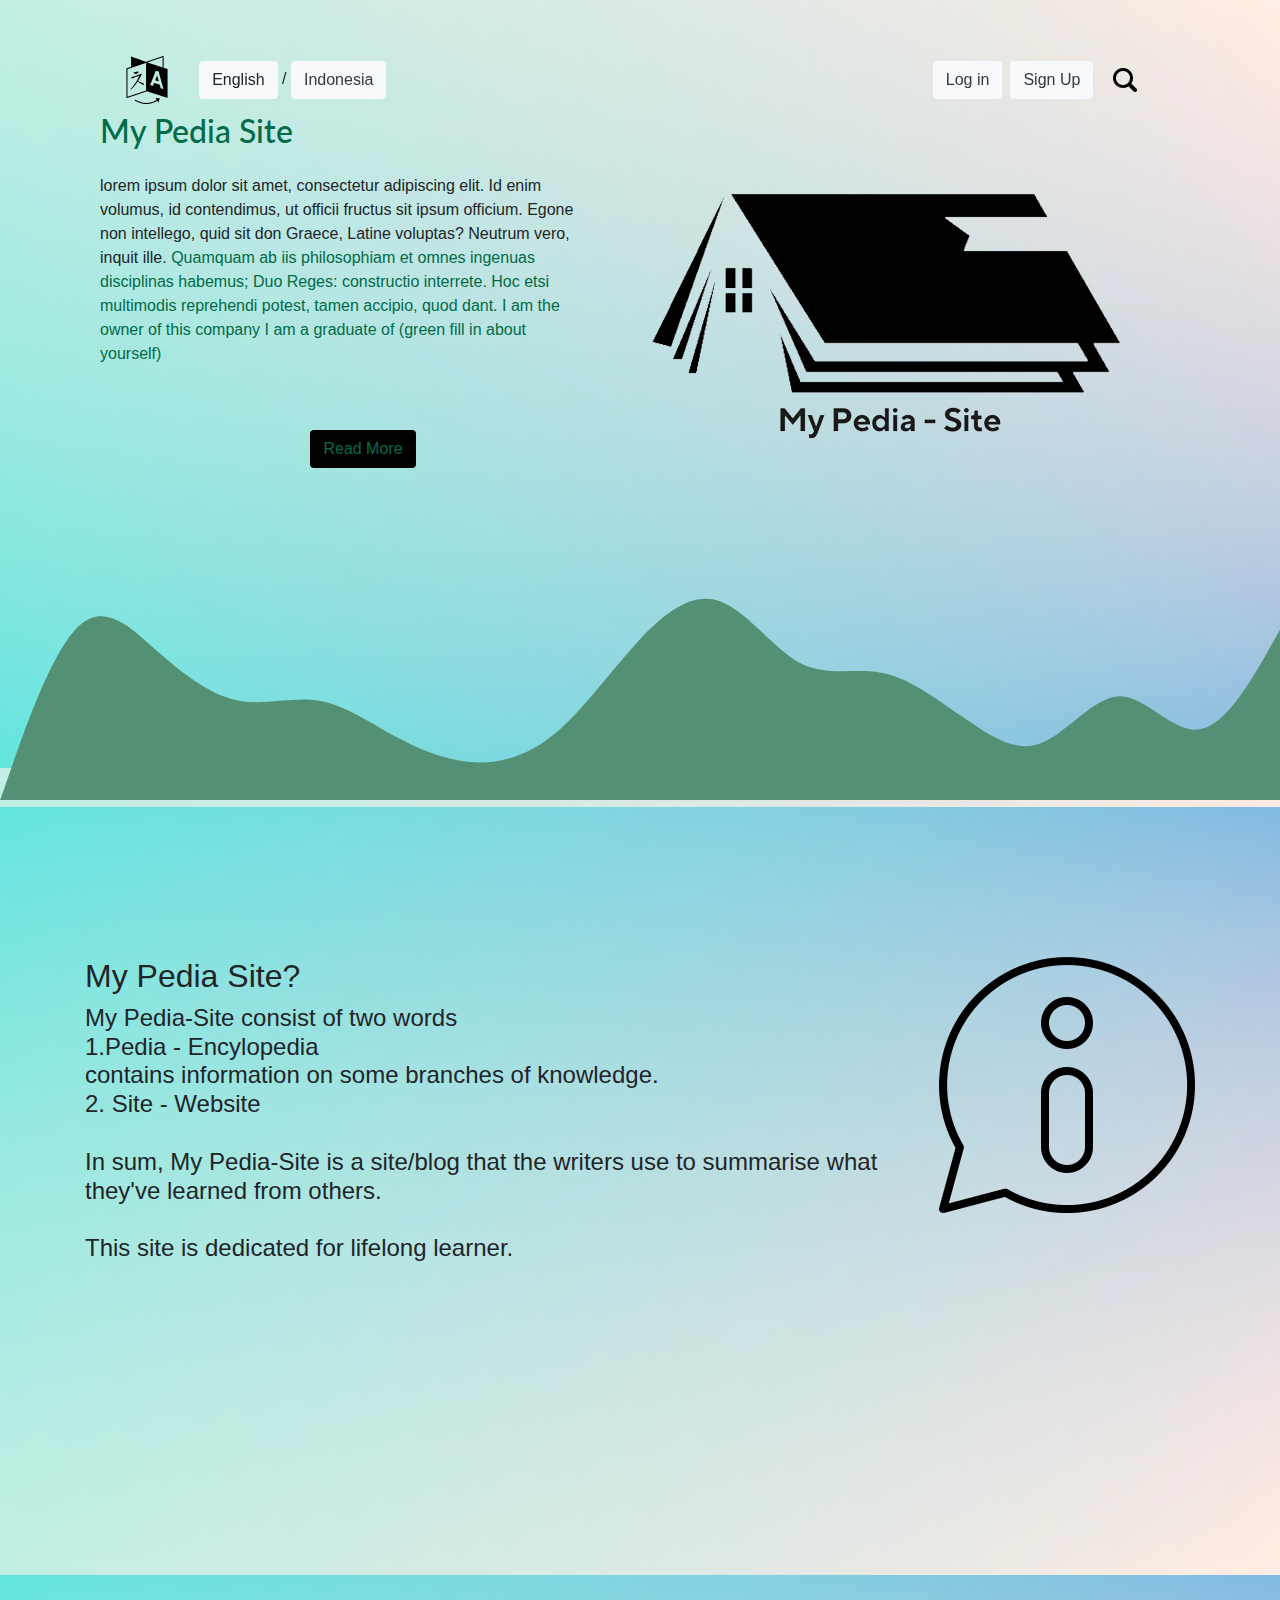
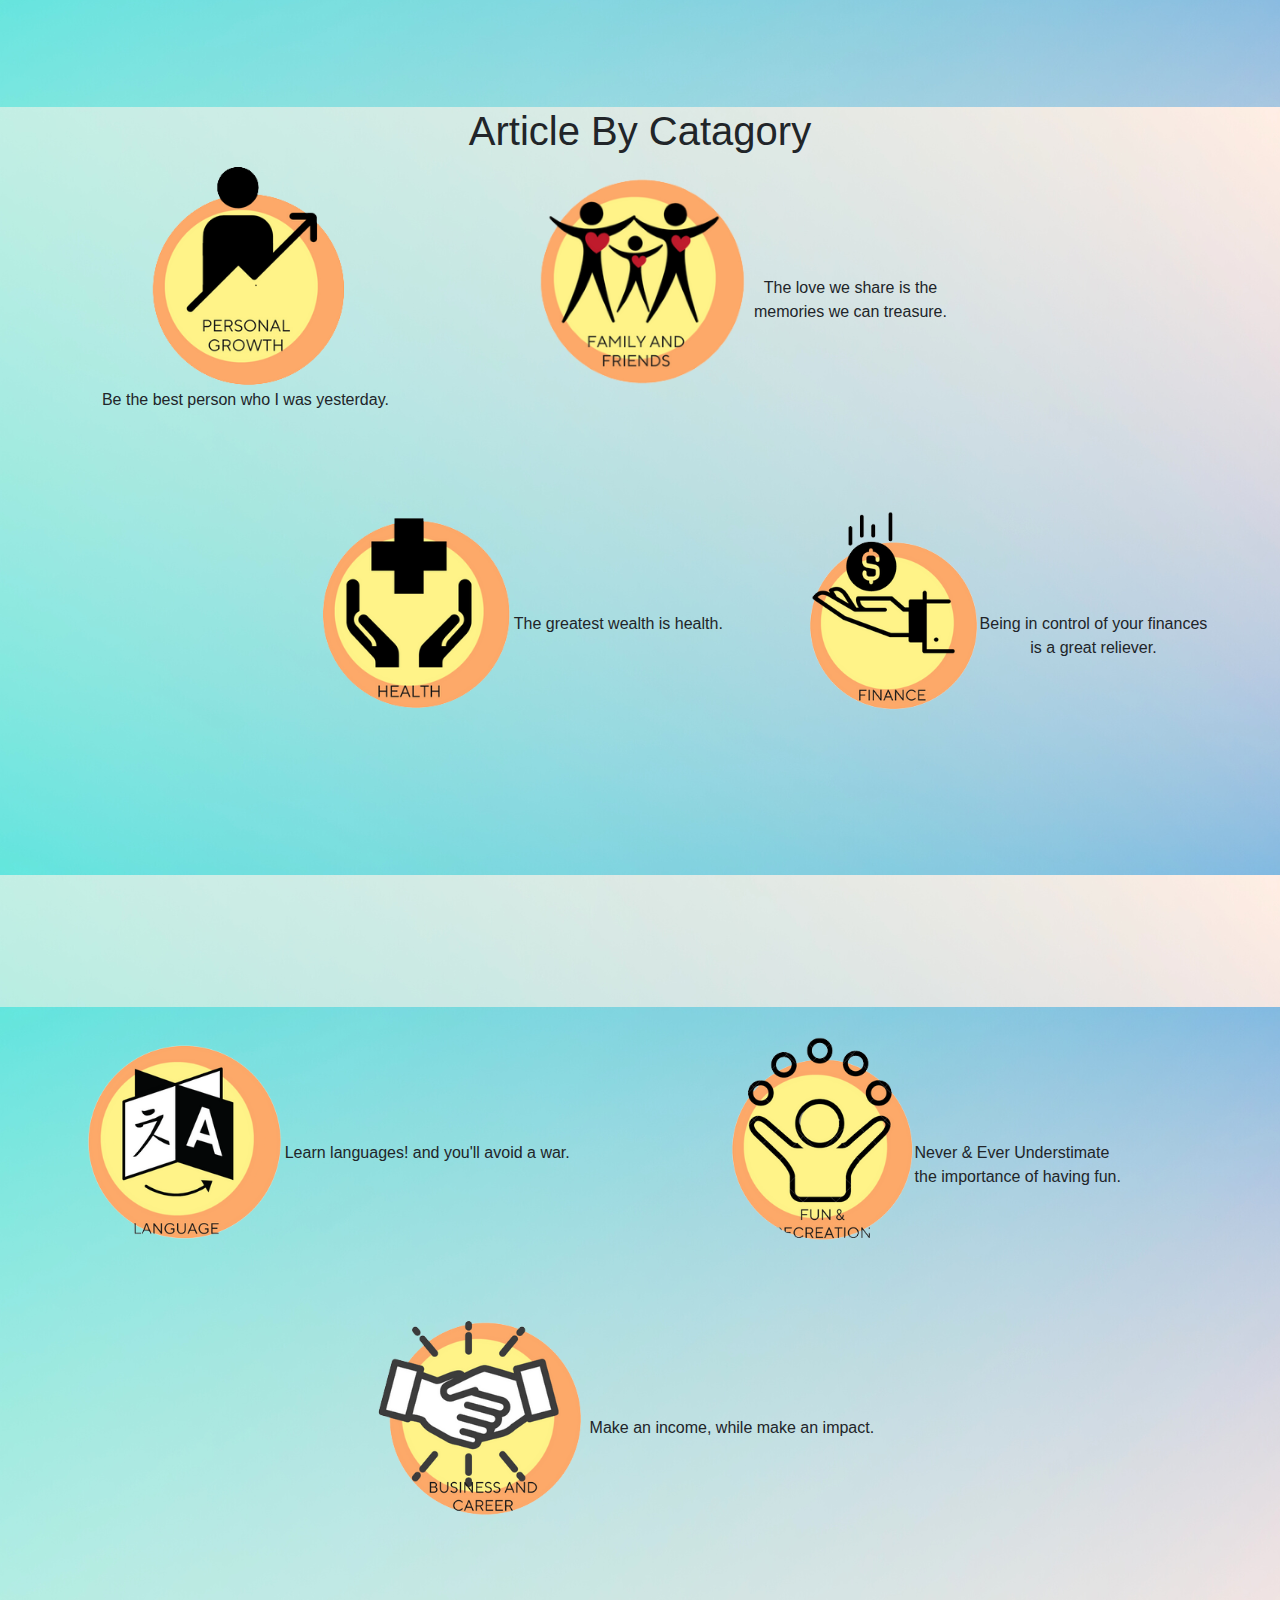
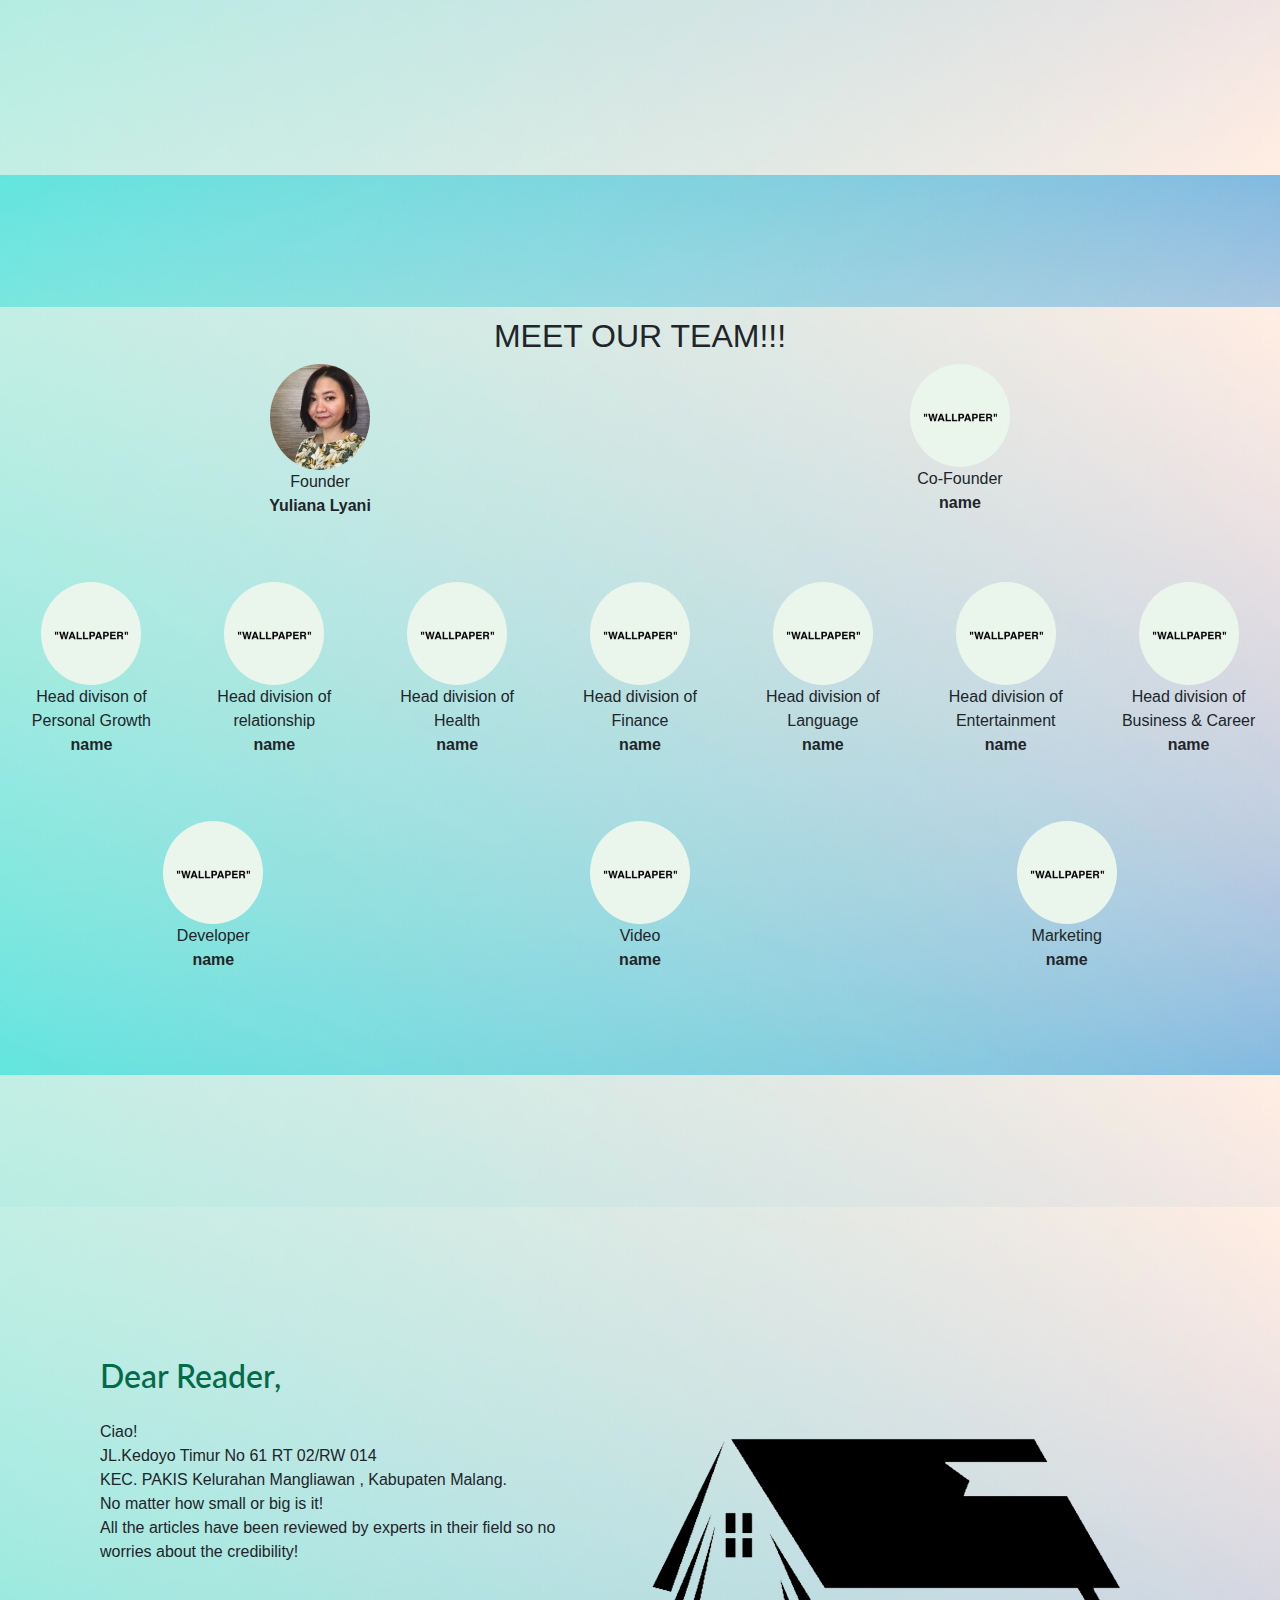
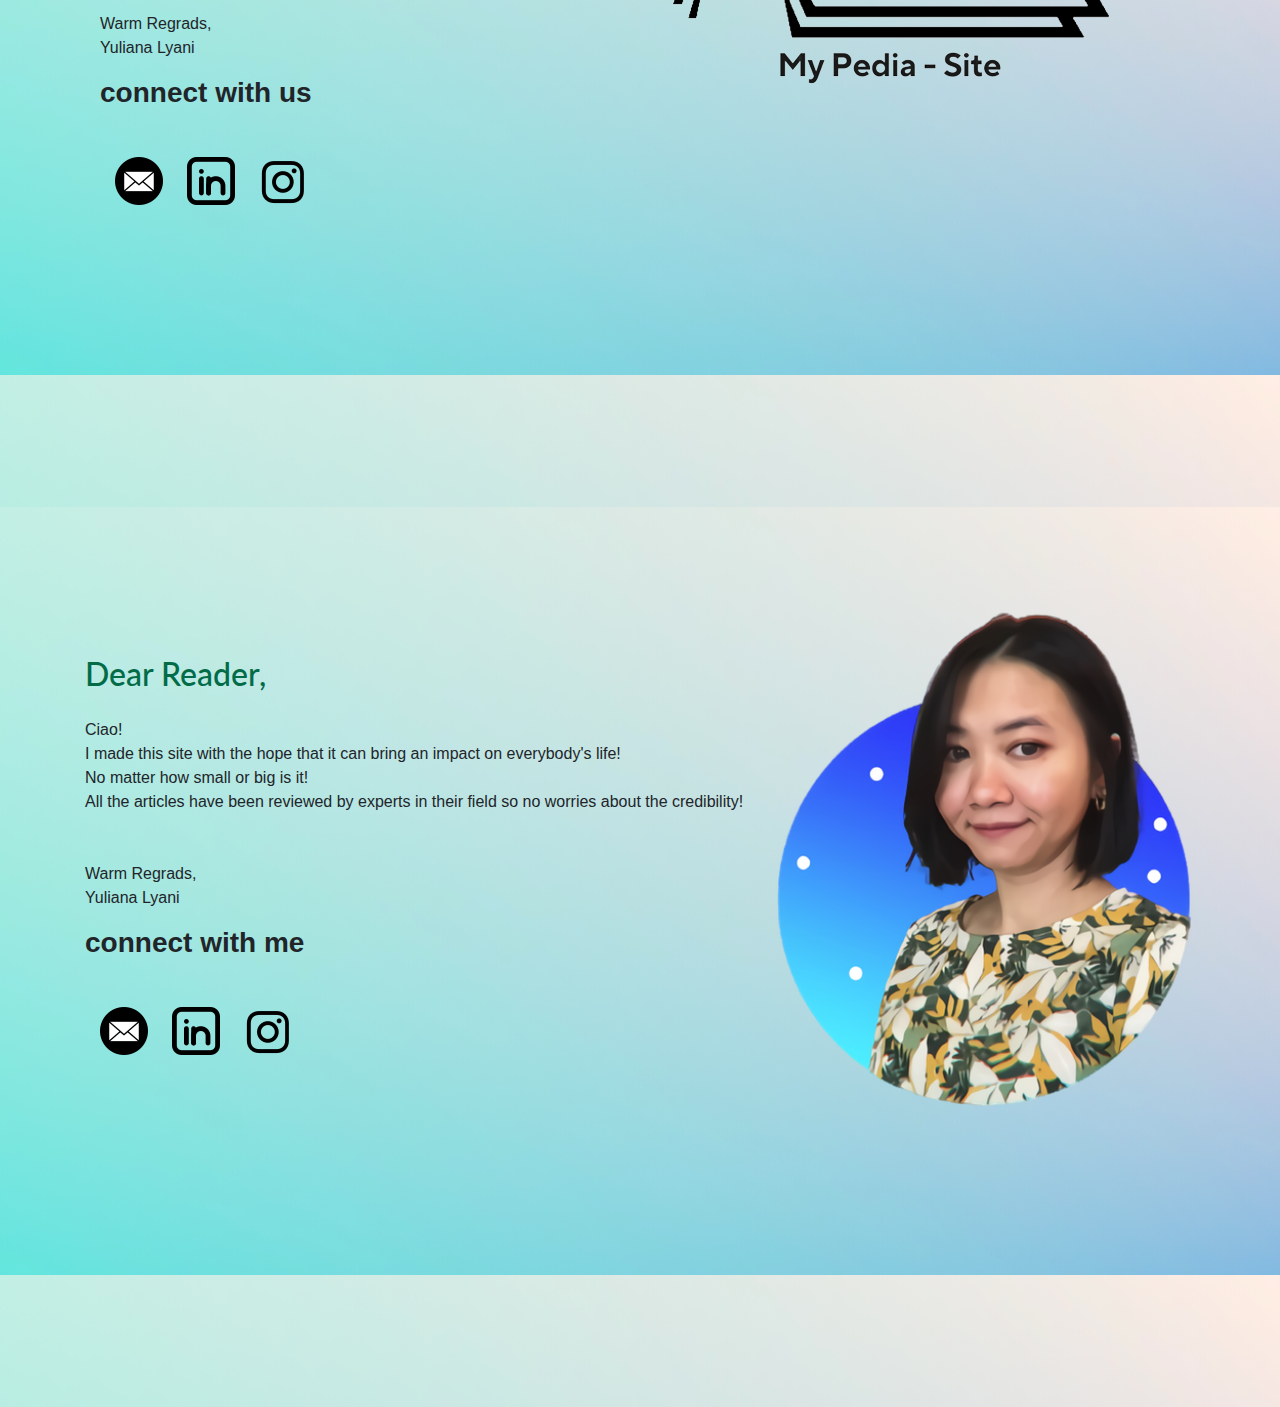
<file: index.html>
<!doctype html>
<html lang="en">

<head>
    <!-- Required meta tags -->
    <meta charset="utf-8">
    <meta name="viewport" content="width=device-width,height=device-height, initial-scale=1, shrink-to-fit=no">

    <!-- Bootstrap CSS -->
    <link rel="stylesheet" href="https://cdn.jsdelivr.net/npm/bootstrap@4.0.0/dist/css/bootstrap.min.css"
        integrity="sha384-Gn5384xqQ1aoWXA+058RXPxPg6fy4IWvTNh0E263XmFcJlSAwiGgFAW/dAiS6JXm" crossorigin="anonymous">
    <link rel="stylesheet" href="css/style.css">
    <link href="https://fonts.cdnfonts.com/css/tt-commons?styles=87747" rel="stylesheet">
    <link href='https://fonts.googleapis.com/css?family=Lato:bold' rel='stylesheet'>
    <title>My pedia site</title>
</head>

<body>


    <section class="body ">

        <div class="home d-flex justify-content-center  ">

            <nav class="navbar col-sm-10 col-lg-10  navbar-expand-lg  sticky-top mt-5 ">
                <div class="">


                    <img class="" src="img/language.png" alt="">

                    <button class="btn btn-light ml-4  ">English</button>
                    <span class="span">/</span>
                    <button class="btn btn-light"><a class="text-dark" href="index_ind.html">Indonesia</a></button>
                </div>

                <button class="navbar-toggler " type="button" data-toggle="collapse"
                    data-target="#navbarSupportedContent" aria-controls="navbarSupportedContent" aria-expanded="false"
                    aria-label="Toggle navigation">
                    <span class="navbar-toggler-icon"><img class="" src="img/menu-icon.png" alt=""></span>
                </button>

                <div class=" justify-content-end collapse navbar-collapse" id="navbarSupportedContent">
                    <button class="btn btn-light mr-2   "><a class="text-dark" href="login.html">Log in</a></button>
                    <button class="btn btn-light  "><a class="text-dark" href="register.html">Sign Up</a></button>

                </div>

                <div class="dropdown   ">
                    <a class="nav-link " href="#" id="navbarDropdown" role="button" data-toggle="dropdown"
                        aria-haspopup="true" aria-expanded="false"><img class="" src="img/search-icon.png" alt="">
                    </a>
                    <div style="background-color:transparent;" id="dropdownmenu" class="dropdown-menu border-0"
                        aria-labelledby="navbarDropdown">
                        <span style="height:150px;  width:0px;"
                            class="dropdown-item border border-dark ml-4 p-0"></span>

                        <a class="dropdown-item p-0 ml-3 mt-2" href="#"><img src="img/youtube-icon.png" alt=""></a>
                        <a class="dropdown-item p-0 ml-3 mt-2" href="#"><img src="img/instagram-icon.png" alt=""></a>
                        <a class="dropdown-item p-0 ml-3 mt-2" href="#"><img src="img/facebook-icon.png" alt=""></a>
                        <a class="dropdown-item p-0 ml-3 mt-2" href="#"><img src="img/tiktok-icon.png" alt=""></a>
                        <a class="dropdown-item p-0 ml-3 mt-2" href="#"><img src="img/telegram-icon.png" alt=""></a>
                        <span class="dropdown-item p-0 ml-3 mt-2 ">Follow Us</span>

                    </div>

                </div>
            </nav>

        </div>
        <div class="container  ">
            <img class="img-fluid  d-flex float-right " src="img/logo-home.png" alt="">
            <div class="container">
                <p class="h2" style="font-family:'Lato'; color:#026b48;">My Pedia Site</p>
                <p class="mt-4">lorem ipsum dolor sit amet, consectetur adipiscing elit. Id enim volumus, id
                    contendimus, ut
                    officii fructus sit ipsum officium. Egone non intellego, quid sit don Graece, Latine voluptas?
                    Neutrum
                    vero, inquit ille. <span style="color:#026b48;"> Quamquam ab iis philosophiam et omnes ingenuas
                        disciplinas habemus; Duo Reges: constructio interrete. Hoc etsi multimodis reprehendi potest,
                        tamen
                        accipio, quod dant. I am the owner of this company I am a graduate of (green fill in about
                        yourself)</span></p>

            </div>
            <div class="container">
                <div class="row">
                    <div class="col text-center">
                        <button class="btn ml-5 mt-5" style="background-color:black; color:#026b48;">Read More</button>
                    </div>
                </div>
            </div>

        </div>

        <svg class="" style="" xmlns="http://www.w3.org/2000/svg" viewBox="0 0 1440 320">
            <path fill="#539074" fill-opacity="1"
                d="M0,320L15,277.3C30,235,60,149,90,122.7C120,96,150,128,180,154.7C210,181,240,203,270,208C300,213,330,203,360,208C390,213,420,235,450,250.7C480,267,510,277,540,277.3C570,277,600,267,630,240C660,213,690,171,720,138.7C750,107,780,85,810,96C840,107,870,149,900,165.3C930,181,960,171,990,176C1020,181,1050,203,1080,224C1110,245,1140,267,1170,256C1200,245,1230,203,1260,202.7C1290,203,1320,245,1350,240C1380,235,1410,181,1425,154.7L1440,128L1440,320L1425,320C1410,320,1380,320,1350,320C1320,320,1290,320,1260,320C1230,320,1200,320,1170,320C1140,320,1110,320,1080,320C1050,320,1020,320,990,320C960,320,930,320,900,320C870,320,840,320,810,320C780,320,750,320,720,320C690,320,660,320,630,320C600,320,570,320,540,320C510,320,480,320,450,320C420,320,390,320,360,320C330,320,300,320,270,320C240,320,210,320,180,320C150,320,120,320,90,320C60,320,30,320,15,320L0,320Z">
            </path>
        </svg>
    </section>


    <section class="about">
        <div class="container  ">
            <img class="img-fluid d-flex float-right " src="img/about-icon.png" alt="">
            <p class="h2 ">My Pedia Site?</p>
            <p class="h4">My Pedia-Site consist of two words <br>
                1.Pedia - Encylopedia <br>
                contains information on some branches of knowledge. <br>
                2. Site - Website
                <br>
                <br>
                In sum, My Pedia-Site is a site/blog that the writers use to summarise what they've learned from
                others. <br> <br>

                This site is dedicated for lifelong learner.
            </p>

        </div>

        <!-- <br><br><br><br><br><br><br><br><br><br><br><br><br><br><br><br> -->
    </section>

    <section class="articel">
        <p class="h1 text-center ">Article By Catagory </p>
        <div class="col row  ">
            <div class="  col-5 row d-flex justify-content-center text-center">
                <img class="  img-fluid h-75 " src="img/personal-growth-icon.png" alt="">
                <span class="d-block h-25  align-self-center">Be the best person who I was yesterday.</span>
            </div>


            <div class=" col-5 row  d-flex justify-content-center text-center">
                <img class=" img-fluid h-75" src="img/family-icon.png" alt="">
                <span class="d-block h-25  align-self-center">The love we share is the <br> memories we can
                    treasure.</span>
            </div>

            <div class=" col"> </div>

        </div>
        <div class="col row  mt-5 ">
            <div class="col"></div>
            <div class="  col-5 row  d-flex justify-content-center text-center">
                <img class=" img-fluid h-75 " src="img/helth-icon.png" alt="">
                <span class="d-block h-25 align-self-center">The greatest wealth is health.</span>
            </div>

            <div class="  col-5 row  d-flex justify-content-center text-center">
                <img class="  img-fluid h-75" src="img/finance-icon.png" alt="">
                <span class="d-block h-25  align-self-center">Being in control of your finances <br> is a great reliever.
                </span>
            </div>

        </div>


    </section>

    <section class="articel2 ">
        <div class="col row d-flex justify-content-center  ">
            <div class="col-6 row   d-flex justify-content-center ">
                <img class=" img-fluid  h-75 " src="img/language-icon.png" alt="">
                <span style="font-size" class=" d-block h-25 align-self-center ">Learn languages! and
                    you'll avoid a war.</span>
            </div>
            <div class="col-6  row  d-flex justify-content-center   ">
                <img class=" img-fluid h-75" src="img/reaction-icon.png" alt="">
                <span class=" d-block h-25 align-self-center ">Never & Ever Understimate <br> the
                    importance of having fun.</span>
            </div>


        </div>
      
        <div class="col  row d-flex justify-content-center   ">
        <div class="col-6  row  d-flex justify-content-center ">
                <img class=" img-fluid h-75" src="img/business-icon.png" alt="">
                <span class="d-block h-25 align-self-center ">Make an income, while make an impact.</span>
            </div>
           
        </div>
    </section>

    <section class="team ">
        <p class="h2 text-center">MEET OUR TEAM!!!</p>
        <div class="col  text-center">
            <div class="row">
                <div class="col  ">
                    <img class="img-fluid rounded-circle " src="img/founder.jpg" alt="">
                    <p class=" ">Founder <br><span class="font-weight-bold">Yuliana Lyani</span></p>
                </div>

                <div class=" col   ">
                    <img class="img-fluid  rounded-circle " src="img/user-icon.jpg" alt="">
                    <p class=" ">Co-Founder <br><span class="font-weight-bold">name</span></p>
                </div>
            </div>
        </div>

        <div class="col text-center mt-5 ">
            <div class="row">
                <div class="col ">
                    <img class="img-fluid rounded-circle" src="img/user-icon.jpg" alt="">
                    <p class=" ">Head divison of Personal Growth<br><span class="font-weight-bold">name</span></p>
                </div>

                <div class=" col   ">
                    <img class="img-fluid  rounded-circle " src="img/user-icon.jpg" alt="">
                    <p class=" ">Head division of relationship <br><span class="font-weight-bold">name</span></p>
                </div>

                <div class=" col   ">
                    <img class="img-fluid  rounded-circle" src="img/user-icon.jpg" alt="">
                    <p class=" ">Head division of Health <br><span class="font-weight-bold">name</span></p>
                </div>

                <div class=" col   ">
                    <img class="img-fluid  rounded-circle " src="img/user-icon.jpg" alt="">
                    <p class=" ">Head division of Finance <br><span class="font-weight-bold">name</span></p>
                </div>

                <div class=" col  ">
                    <img class="img-fluid  rounded-circle" src="img/user-icon.jpg" alt="">
                    <p class=" ">Head division of Language <br><span class="font-weight-bold">name</span></p>
                </div>

                <div class=" col   ">
                    <img class="img-fluid  rounded-circle " src="img/user-icon.jpg" alt="">
                    <p class=" ">Head division of Entertainment<br><span class="font-weight-bold">name</span></p>
                </div>

                <div class=" col   ">
                    <img class="img-fluid  rounded-circle " src="img/user-icon.jpg" alt="">
                    <p class=" ">Head division of Business & Career <br><span class="font-weight-bold">name</span></p>
                </div>
            </div>
        </div>
        <div class="col text-center mt-5 ">
            <div class="row">
                <div class="col  ">
                    <img class="img-fluid rounded-circle" src="img/user-icon.jpg" alt="">
                    <p class=" ">Developer <br><span class="font-weight-bold">name</span></p>
                </div>

                <div class=" col  ">
                    <img class="img-fluid  rounded-circle " src="img/user-icon.jpg" alt="">
                    <p class=" ">Video <br><span class="font-weight-bold">name</span></p>
                </div>

                <div class=" col   ">
                    <img class="img-fluid  rounded-circle " src="img/user-icon.jpg" alt="">
                    <p class=" ">Marketing <br><span class="font-weight-bold">name</span></p>
                </div>
            </div>
        </div>
    </section>

    <section class="reader">
        <div class="container">
            <img class="img-fluid  d-flex float-right " src="img/logo-home.png" alt="">
            <div class="container">
                <p class="h2" style="font-family:'Lato'; color:#026b48;">Dear Reader,</p>
                <p class="mt-4">Ciao! <br>
                    JL.Kedoyo Timur No 61 RT 02/RW 014 <br>
                    KEC. PAKIS Kelurahan Mangliawan , Kabupaten Malang. <br>
                    No matter how small or big is it! <br>
                    All the articles have been reviewed by experts in their field so no worries about the credibility!
                    <br>
                    <br><br>
                    Warm Regrads,<br>
                    Yuliana Lyani
                </p>
                <p class="h3 font-weight-bold">connect with us</p>
                <div class="col  text-center mt-5 ">
                    <div class="row">
                        <div class="  ">
                            <img class="img-fluid" src="img/message-link.png" alt="">
                        </div>

                        <div class="ml-4">
                            <img class="img-fluid" src="img/linkind-link.png" alt="">
                        </div>

                        <div class=" ml-4">
                            <img class="img-fluid" src="img/instagram-link.png" alt="">
                        </div>
                    </div>
                </div>

            </div>


        </div>

    </section>

    <section class="profile">
        <div class="container">
            <img class="img-fluid  float-right   " src="img/owner.png" alt="">
        </div>

        <div class=" ">
            <div class="container mt-5">
                <p class="h2" style="font-family:'Lato'; color:#026b48;">Dear Reader,</p>
                <p class="mt-4">Ciao! <br>
                    I made this site with the hope that it can bring an impact on everybody's life! <br>
                    No matter how small or big is it! <br>
                    All the articles have been reviewed by experts in their field so no worries about the credibility!
                    <br>
                    <br><br>
                    Warm Regrads,<br>
                    Yuliana Lyani
                </p>
                <p class="h3 font-weight-bold">connect with me</p>
                <div class="col  text-center mt-5 ">
                    <div class="row">
                        <div class="  ">
                            <img class="img-fluid" src="img/message-link.png" alt="">
                        </div>

                        <div class="ml-4">
                            <img class="img-fluid" src="img/linkind-link.png" alt="">
                        </div>

                        <div class=" ml-4">
                            <img class="img-fluid" src="img/instagram-link.png" alt="">
                        </div>
                    </div>
                </div>

            </div>


        </div>

    </section>

    <!-- Optional JavaScript -->
    <!-- jQuery first, then Popper.js, then Bootstrap JS -->
    <script src="https://code.jquery.com/jquery-3.2.1.slim.min.js"
        integrity="sha384-KJ3o2DKtIkvYIK3UENzmM7KCkRr/rE9/Qpg6aAZGJwFDMVNA/GpGFF93hXpG5KkN" crossorigin="anonymous">
    </script>
    <script src="https://cdn.jsdelivr.net/npm/popper.js@1.12.9/dist/umd/popper.min.js"
        integrity="sha384-ApNbgh9B+Y1QKtv3Rn7W3mgPxhU9K/ScQsAP7hUibX39j7fakFPskvXusvfa0b4Q" crossorigin="anonymous">
    </script>
    <script src="https://cdn.jsdelivr.net/npm/bootstrap@4.0.0/dist/js/bootstrap.min.js"
        integrity="sha384-JZR6Spejh4U02d8jOt6vLEHfe/JQGiRRSQQxSfFWpi1MquVdAyjUar5+76PVCmYl" crossorigin="anonymous">
    </script>
</body>

</html>
</file>
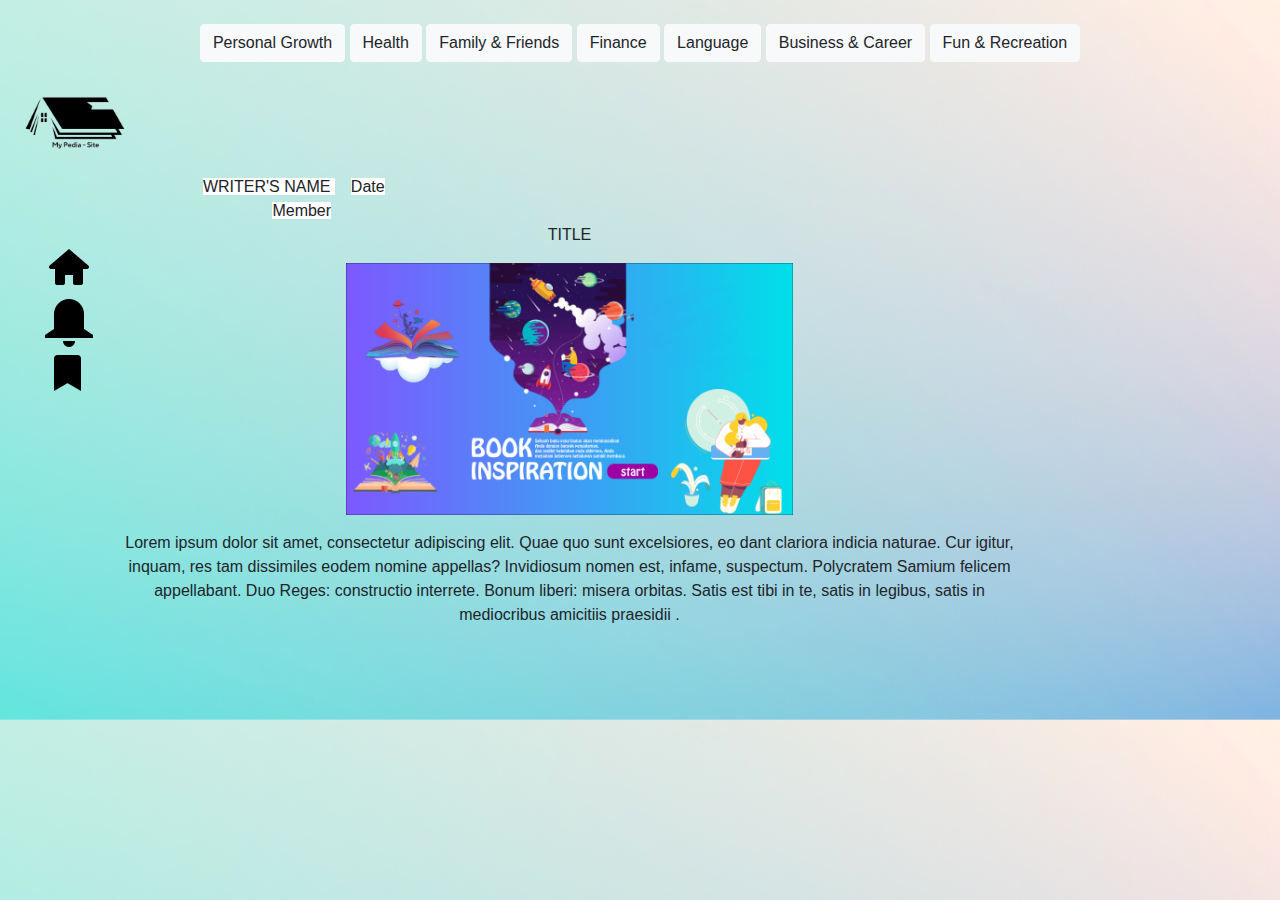
<file: home.html>
<!DOCTYPE html>
<html lang="en">

<head>
    <link rel="stylesheet" href="https://cdn.jsdelivr.net/npm/bootstrap@4.0.0/dist/css/bootstrap.min.css"
        integrity="sha384-Gn5384xqQ1aoWXA+058RXPxPg6fy4IWvTNh0E263XmFcJlSAwiGgFAW/dAiS6JXm" crossorigin="anonymous" />
    <link rel="stylesheet" href="css/style.css" />
    <link href="https://fonts.cdnfonts.com/css/tt-commons?styles=87747" rel="stylesheet" />
    <link href="https://fonts.googleapis.com/css?family=Lato:bold" rel="stylesheet" />
    <title>Document</title>
</head>

<body>
    <nav class="navbar">
        <div class="col   text-center">
            <div class="mt-3 ">
                <button class="btn btn-light">Personal Growth</button>
                <button class="btn btn-light">Health</button>
                <button class="btn btn-light">Family & Friends</button>
                <button class="btn btn-light">Finance</button>
                <button class="btn btn-light">Language</button>
                <button class="btn btn-light">Business & Career</button>
                <button class="btn btn-light">Fun & Recreation</button>

            </div>
        </div>

    </nav>
    <div class="body-content">
        <img src="img/logo.png" style="width: 150px;" alt="">
        
        <div class="  content container text-center mr-5 ">
            <div class="col-3 ml-5">
                <span style="background-color: #ffff;">WRITER'S NAME </span>
                <span style="background-color: #ffff;" class="ml-3">Date</span>
                <span style="background-color: #ffff;" class="ml-3">Member</span>
            </div>

            <div class=" col-10 ">
                <p>TITLE</p>
                <img class="img-fluid w-50" src="img/sample.png" alt="">
                <p class="mt-3">
                <p>Lorem ipsum dolor sit amet, consectetur adipiscing elit. Quae quo sunt excelsiores, eo dant clariora
                    indicia naturae. Cur igitur, inquam, res tam dissimiles eodem nomine appellas? Invidiosum nomen est,
                    infame, suspectum. Polycratem Samium felicem appellabant. Duo Reges: constructio interrete. Bonum
                    liberi: misera orbitas. Satis est tibi in te, satis in legibus, satis in mediocribus amicitiis
                    praesidii   . </p>


                </p>
            </div>
        </div>

        <div class=" d-flex justify-content-center notif ml-3 col-1 ">
            <div>
                <div class="" style="margin-top: -400px ">
                    <a class="" href="#"><img class="img-fluid" src="img/home-icon.png" alt=""></a>
                </div>

                <div class=" mt-2 ">
                    <a class="" href="#"><img class="img-fluid" src="img/notif-icon.png" alt=""></a>
                </div>

                <div class=" mt-2 ">
                    <a class="" href="#"><img class="img-fluid ml-1" src="img/favorite-icon.png" alt=""></a>
                </div>

            </div>
        </div>
    </div>

    <!-- Optional JavaScript -->
    <!-- jQuery first, then Popper.js, then Bootstrap JS -->
    <script src="https://code.jquery.com/jquery-3.2.1.slim.min.js"
        integrity="sha384-KJ3o2DKtIkvYIK3UENzmM7KCkRr/rE9/Qpg6aAZGJwFDMVNA/GpGFF93hXpG5KkN"
        crossorigin="anonymous"></script>
    <script src="https://cdn.jsdelivr.net/npm/popper.js@1.12.9/dist/umd/popper.min.js"
        integrity="sha384-ApNbgh9B+Y1QKtv3Rn7W3mgPxhU9K/ScQsAP7hUibX39j7fakFPskvXusvfa0b4Q"
        crossorigin="anonymous"></script>
    <script src="https://cdn.jsdelivr.net/npm/bootstrap@4.0.0/dist/js/bootstrap.min.js"
        integrity="sha384-JZR6Spejh4U02d8jOt6vLEHfe/JQGiRRSQQxSfFWpi1MquVdAyjUar5+76PVCmYl"
        crossorigin="anonymous"></script>
</body>

</html>
</file>
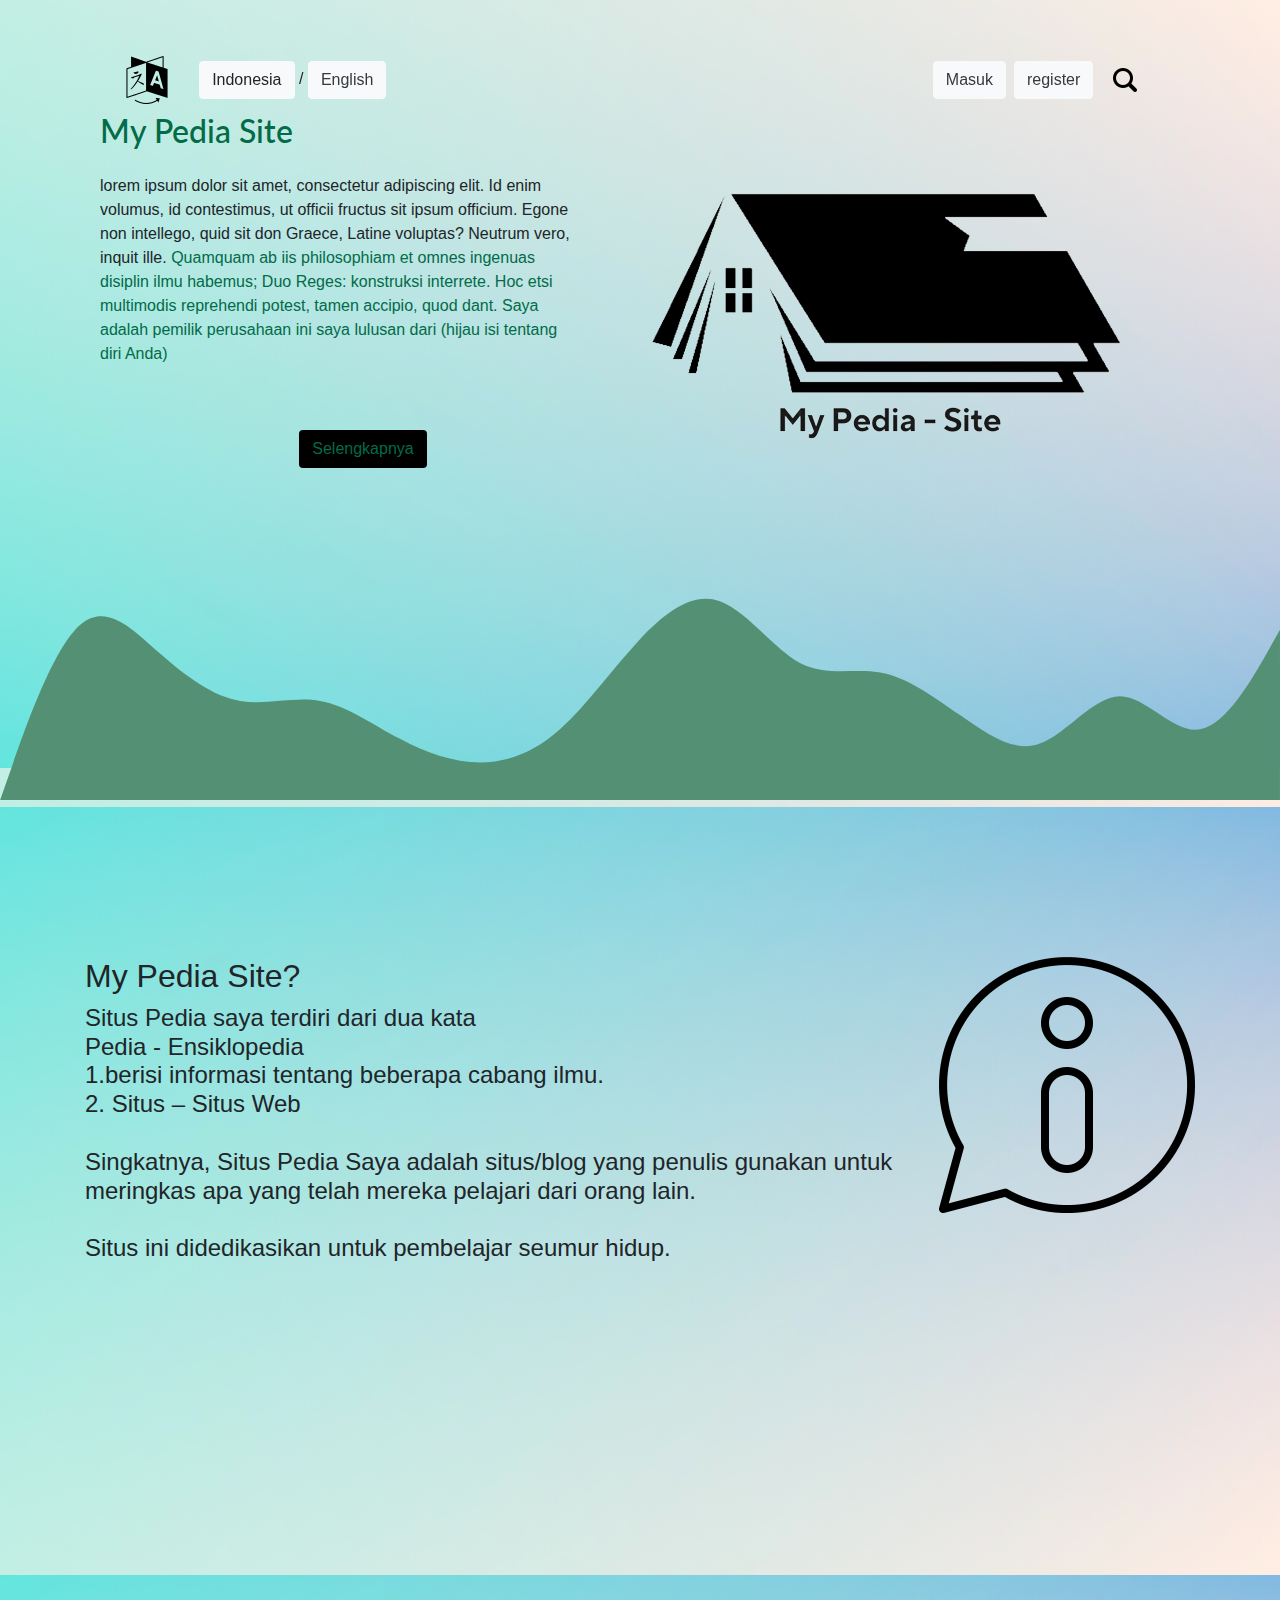
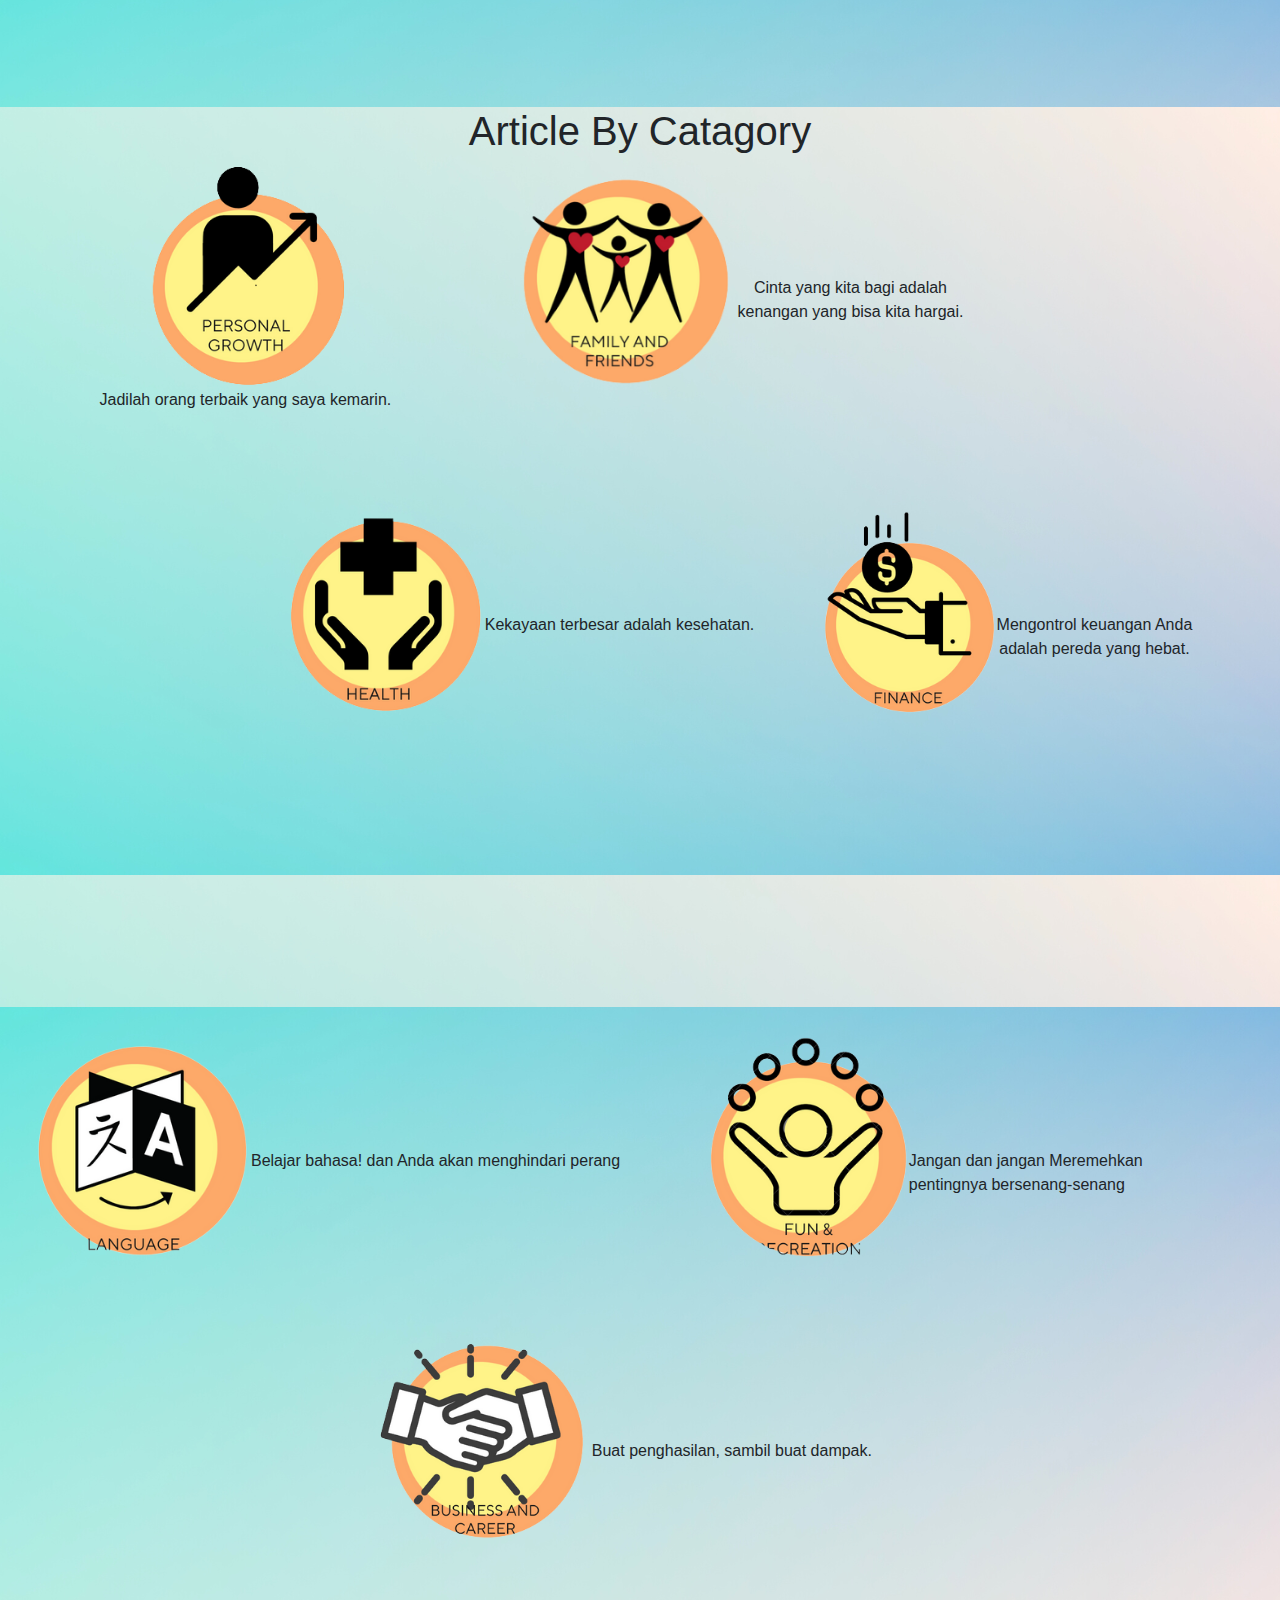
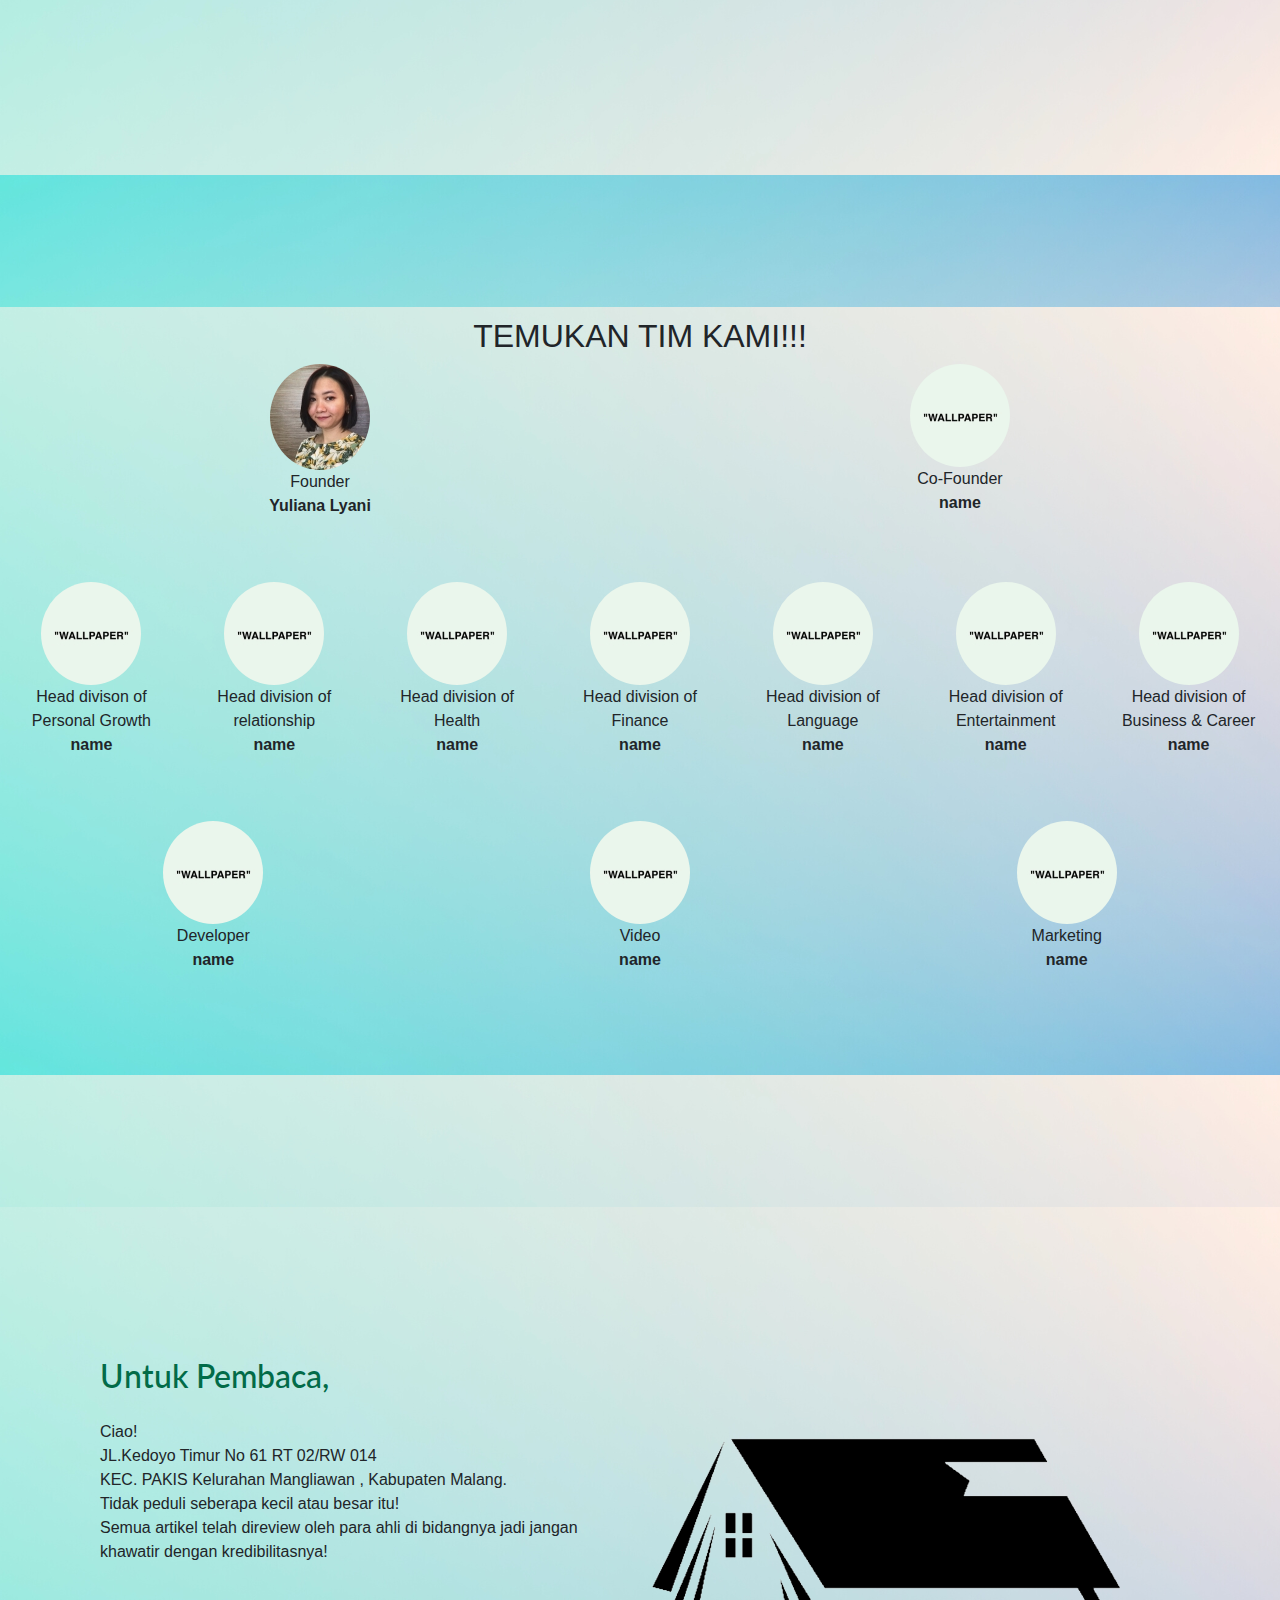
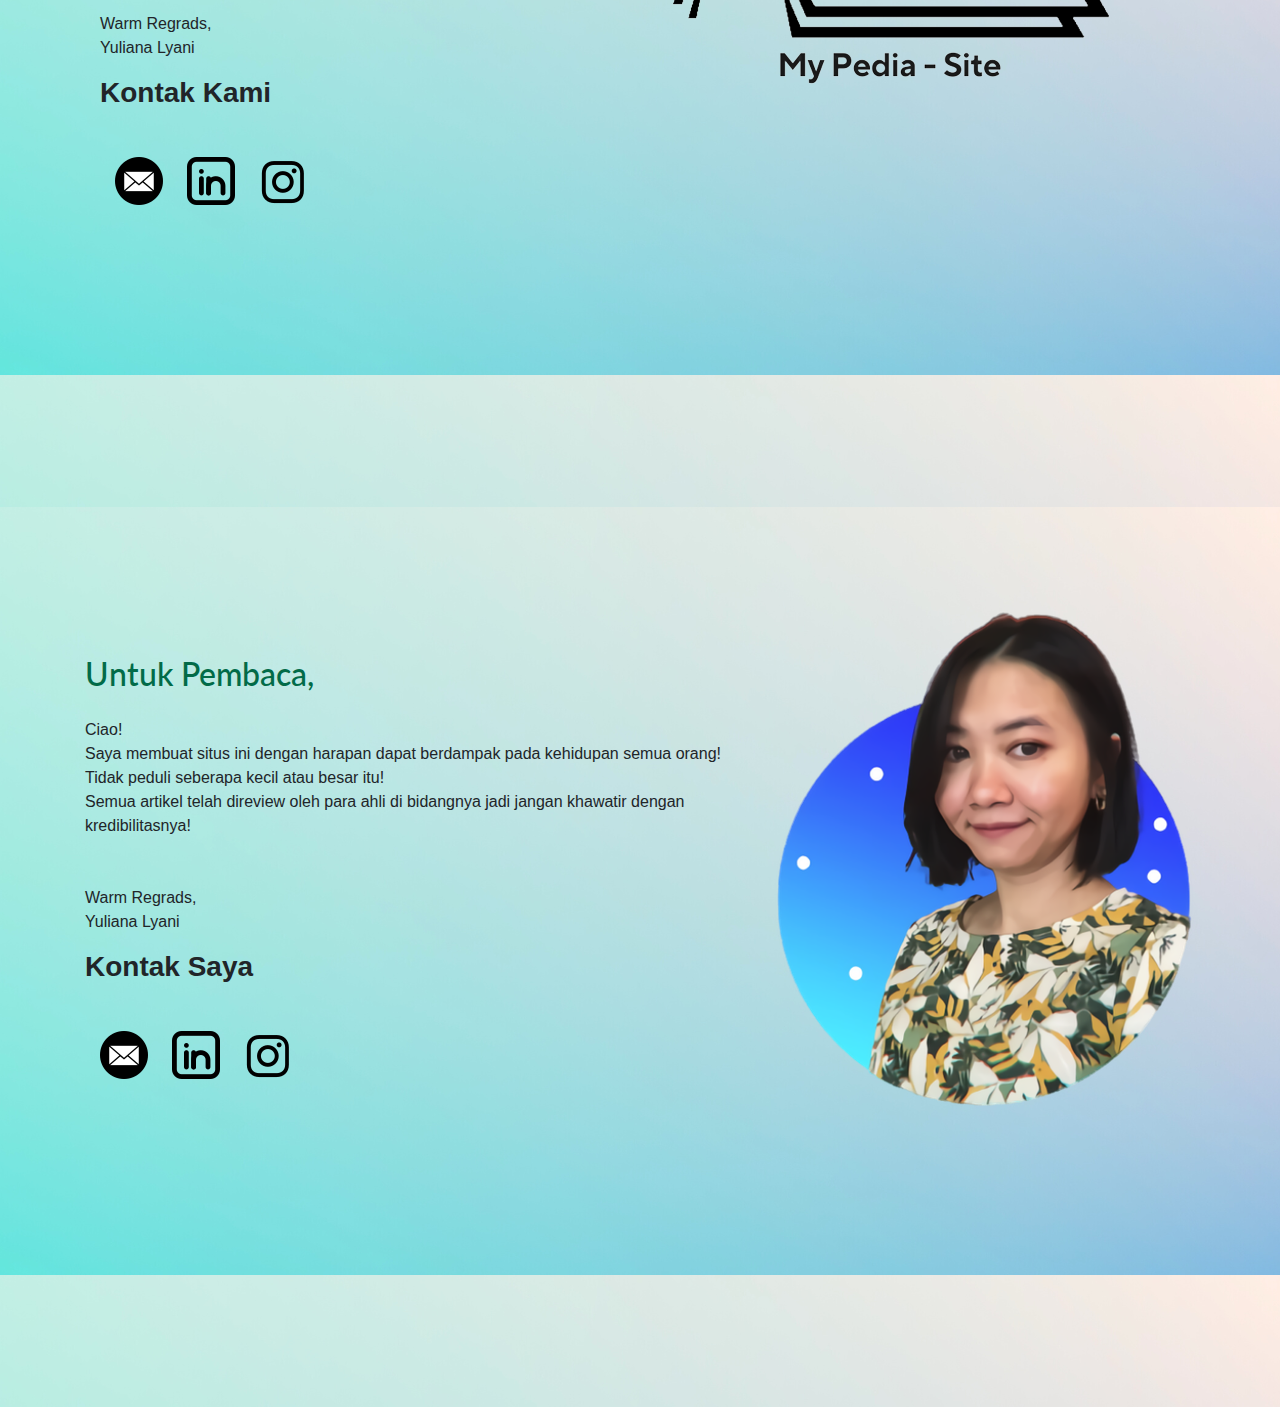
<file: index_ind.html>
<!doctype html>
<html lang="en">

<head>
    <!-- Required meta tags -->
    <meta charset="utf-8">
    <meta name="viewport" content="width=device-width,height=device-height, initial-scale=1, shrink-to-fit=no">

    <!-- Bootstrap CSS -->
    <link rel="stylesheet" href="https://cdn.jsdelivr.net/npm/bootstrap@4.0.0/dist/css/bootstrap.min.css"
        integrity="sha384-Gn5384xqQ1aoWXA+058RXPxPg6fy4IWvTNh0E263XmFcJlSAwiGgFAW/dAiS6JXm" crossorigin="anonymous">
    <link rel="stylesheet" href="css/style.css">
    <link href="https://fonts.cdnfonts.com/css/tt-commons?styles=87747" rel="stylesheet">
    <link href='https://fonts.googleapis.com/css?family=Lato:bold' rel='stylesheet'>
    <title>My pedia site</title>
</head>

<body>


    <section class="body ">

        <div class="home d-flex justify-content-center  ">

            <nav class="navbar col-sm-10 col-lg-10  navbar-expand-lg  sticky-top mt-5 ">
                <div class="">


                    <img class="" src="img/language.png" alt="">

                    <button class="btn btn-light ml-4  ">Indonesia</button>
                    <span class="span">/</span>
                    <button class="btn btn-light"><a class="text-dark" href="index.html">English</a></button>
                </div>

                <button class="navbar-toggler " type="button" data-toggle="collapse"
                    data-target="#navbarSupportedContent" aria-controls="navbarSupportedContent" aria-expanded="false"
                    aria-label="Toggle navigation">
                    <span class="navbar-toggler-icon"><img class="" src="img/menu-icon.png" alt=""></span>
                </button>

                <div class=" justify-content-end collapse navbar-collapse" id="navbarSupportedContent">
                    <button class="btn btn-light mr-2   "><a class="text-dark" href="login.html">Masuk</a></button>
                    <button class="btn btn-light  "><a class="text-dark" href="register.html">register</a></button>

                </div>

                <div class="dropdown   ">
                    <a class="nav-link " href="#" id="navbarDropdown" role="button" data-toggle="dropdown"
                        aria-haspopup="true" aria-expanded="false"><img class="" src="img/search-icon.png" alt="">
                    </a>
                    <div style="background-color:transparent;" id="dropdownmenu" class="dropdown-menu border-0"
                        aria-labelledby="navbarDropdown">
                        <span style="height:150px;  width:0px;"
                            class="dropdown-item border border-dark ml-4 p-0"></span>

                        <a class="dropdown-item p-0 ml-3 mt-2" href="#"><img src="img/youtube-icon.png" alt=""></a>
                        <a class="dropdown-item p-0 ml-3 mt-2" href="#"><img src="img/instagram-icon.png" alt=""></a>
                        <a class="dropdown-item p-0 ml-3 mt-2" href="#"><img src="img/facebook-icon.png" alt=""></a>
                        <a class="dropdown-item p-0 ml-3 mt-2" href="#"><img src="img/tiktok-icon.png" alt=""></a>
                        <a class="dropdown-item p-0 ml-3 mt-2" href="#"><img src="img/telegram-icon.png" alt=""></a>
                        <span class="dropdown-item p-0 ml-3 mt-2 ">Ikuti Kami</span>

                    </div>

                </div>
            </nav>

        </div>
        <div class="container  ">
            <img class="img-fluid  d-flex float-right " src="img/logo-home.png" alt="">
            <div class="container">
                <p class="h2" style="font-family:'Lato'; color:#026b48;">My Pedia Site</p>
                <p class="mt-4">lorem ipsum dolor sit amet, consectetur adipiscing elit. Id enim volumus, id
                    contestimus, ut officii fructus sit ipsum officium. Egone non intellego, quid sit don Graece, Latine
                    voluptas? Neutrum vero, inquit ille. <span style="color:#026b48;"> Quamquam ab iis philosophiam et
                        omnes ingenuas disiplin ilmu
                        habemus; Duo Reges: konstruksi interrete. Hoc etsi multimodis
                        reprehendi potest, tamen accipio, quod dant. Saya adalah pemilik perusahaan ini saya lulusan
                        dari (hijau isi tentang diri Anda)</span></p>

            </div>
            <div class="container">
                <div class="row">
                    <div class="col text-center">
                        <button class="btn ml-5 mt-5"
                            style="background-color:black; color:#026b48;">Selengkapnya</button>
                    </div>
                </div>
            </div>

        </div>

        <svg class="" style="" xmlns="http://www.w3.org/2000/svg" viewBox="0 0 1440 320">
            <path fill="#539074" fill-opacity="1"
                d="M0,320L15,277.3C30,235,60,149,90,122.7C120,96,150,128,180,154.7C210,181,240,203,270,208C300,213,330,203,360,208C390,213,420,235,450,250.7C480,267,510,277,540,277.3C570,277,600,267,630,240C660,213,690,171,720,138.7C750,107,780,85,810,96C840,107,870,149,900,165.3C930,181,960,171,990,176C1020,181,1050,203,1080,224C1110,245,1140,267,1170,256C1200,245,1230,203,1260,202.7C1290,203,1320,245,1350,240C1380,235,1410,181,1425,154.7L1440,128L1440,320L1425,320C1410,320,1380,320,1350,320C1320,320,1290,320,1260,320C1230,320,1200,320,1170,320C1140,320,1110,320,1080,320C1050,320,1020,320,990,320C960,320,930,320,900,320C870,320,840,320,810,320C780,320,750,320,720,320C690,320,660,320,630,320C600,320,570,320,540,320C510,320,480,320,450,320C420,320,390,320,360,320C330,320,300,320,270,320C240,320,210,320,180,320C150,320,120,320,90,320C60,320,30,320,15,320L0,320Z">
            </path>
        </svg>
    </section>


    <section class="about">
        <div class="container  ">
            <img class="img-fluid d-flex float-right " src="img/about-icon.png" alt="">
            <p class="h2 ">My Pedia Site?</p>
            <p class="h4">Situs Pedia saya terdiri dari dua kata <br>
                Pedia - Ensiklopedia <br>
                1.berisi informasi tentang beberapa cabang ilmu. <br>
                2. Situs – Situs Web <br>
                <br>
                Singkatnya, Situs Pedia Saya adalah situs/blog yang penulis gunakan untuk meringkas apa yang telah
                mereka pelajari dari orang lain. <br>
                <br>
                Situs ini didedikasikan untuk pembelajar seumur hidup.
            </p>

        </div>

        <!-- <br><br><br><br><br><br><br><br><br><br><br><br><br><br><br><br> -->
    </section>

    <section class="articel">
        <p class="h1 text-center ">Article By Catagory </p>
        <div class="col row  ">
            <div class="  col-5 row d-flex justify-content-center text-center">
                <img class="  img-fluid h-75 " src="img/personal-growth-icon.png" alt="">
                <span class="d-block h-25  align-self-center">Jadilah orang terbaik yang saya kemarin.</span>
            </div>


            <div class=" col-5 row  d-flex justify-content-center text-center">
                <img class=" img-fluid h-75" src="img/family-icon.png" alt="">
                <span class="d-block h-25  align-self-center">Cinta yang kita bagi adalah <br> kenangan yang bisa kita
                    hargai.</span>
            </div>

            <div class=" col"> </div>

        </div>
        <div class="col row  mt-5 ">
            <div class="col"></div>
            <div class="  col-5 row  d-flex justify-content-center text-center">
                <img class=" img-fluid h-75 " src="img/helth-icon.png" alt="">
                <span class="d-block h-25 align-self-center">Kekayaan terbesar adalah kesehatan.</span>
            </div>

            <div class="  col-5 row  d-flex justify-content-center text-center">
                <img class="  img-fluid h-75" src="img/finance-icon.png" alt="">
                <span class="d-block h-25  align-self-center">Mengontrol keuangan Anda <br> adalah pereda yang hebat.
                </span>
            </div>

        </div>


    </section>

    <section class="articel2 ">
        <div class="col row d-flex justify-content-center  ">
            <div class="col-6 row   d-flex justify-content-center ">
                <img class=" img-fluid  h-75 " src="img/language-icon.png" alt="">
                <span style="font-size" class=" d-block h-25 align-self-center ">Belajar bahasa!
                    dan Anda akan menghindari perang</span>
            </div>
            <div class="col-6  row  d-flex justify-content-center   ">
                <img class=" img-fluid h-75" src="img/reaction-icon.png" alt="">
                <span class=" d-block h-25 align-self-center ">Jangan dan jangan Meremehkan <br> pentingnya bersenang-senang</span>
            </div>


        </div>

        <div class="col  row d-flex justify-content-center   ">
            <div class="col-6  row  d-flex justify-content-center ">
                <img class=" img-fluid h-75" src="img/business-icon.png" alt="">
                <span class="d-block h-25 align-self-center ">Buat penghasilan, sambil buat dampak.</span>
            </div>

        </div>
    </section>

    <section class="team ">
        <p class="h2 text-center">TEMUKAN TIM KAMI!!!</p>
        <div class="col  text-center">
            <div class="row">
                <div class="col  ">
                    <img class="img-fluid rounded-circle " src="img/founder.jpg" alt="">
                    <p class=" ">Founder <br><span class="font-weight-bold">Yuliana Lyani</span></p>
                </div>

                <div class=" col   ">
                    <img class="img-fluid  rounded-circle " src="img/user-icon.jpg" alt="">
                    <p class=" ">Co-Founder <br><span class="font-weight-bold">name</span></p>
                </div>
            </div>
        </div>

        <div class="col text-center mt-5 ">
            <div class="row">
                <div class="col ">
                    <img class="img-fluid rounded-circle" src="img/user-icon.jpg" alt="">
                    <p class=" ">Head divison of Personal Growth<br><span class="font-weight-bold">name</span></p>
                </div>

                <div class=" col   ">
                    <img class="img-fluid  rounded-circle " src="img/user-icon.jpg" alt="">
                    <p class=" ">Head division of relationship <br><span class="font-weight-bold">name</span></p>
                </div>

                <div class=" col   ">
                    <img class="img-fluid  rounded-circle" src="img/user-icon.jpg" alt="">
                    <p class=" ">Head division of Health <br><span class="font-weight-bold">name</span></p>
                </div>

                <div class=" col   ">
                    <img class="img-fluid  rounded-circle " src="img/user-icon.jpg" alt="">
                    <p class=" ">Head division of Finance <br><span class="font-weight-bold">name</span></p>
                </div>

                <div class=" col  ">
                    <img class="img-fluid  rounded-circle" src="img/user-icon.jpg" alt="">
                    <p class=" ">Head division of Language <br><span class="font-weight-bold">name</span></p>
                </div>

                <div class=" col   ">
                    <img class="img-fluid  rounded-circle " src="img/user-icon.jpg" alt="">
                    <p class=" ">Head division of Entertainment<br><span class="font-weight-bold">name</span></p>
                </div>

                <div class=" col   ">
                    <img class="img-fluid  rounded-circle " src="img/user-icon.jpg" alt="">
                    <p class=" ">Head division of Business & Career <br><span class="font-weight-bold">name</span></p>
                </div>
            </div>
        </div>
        <div class="col text-center mt-5 ">
            <div class="row">
                <div class="col  ">
                    <img class="img-fluid rounded-circle" src="img/user-icon.jpg" alt="">
                    <p class=" ">Developer <br><span class="font-weight-bold">name</span></p>
                </div>

                <div class=" col  ">
                    <img class="img-fluid  rounded-circle " src="img/user-icon.jpg" alt="">
                    <p class=" ">Video <br><span class="font-weight-bold">name</span></p>
                </div>

                <div class=" col   ">
                    <img class="img-fluid  rounded-circle " src="img/user-icon.jpg" alt="">
                    <p class=" ">Marketing <br><span class="font-weight-bold">name</span></p>
                </div>
            </div>
        </div>
    </section>

    <section class="reader">
        <div class="container">
            <img class="img-fluid  d-flex float-right " src="img/logo-home.png" alt="">
            <div class="container">
                <p class="h2" style="font-family:'Lato'; color:#026b48;">Untuk Pembaca,</p>
                <p class="mt-4">Ciao! <br>
                    JL.Kedoyo Timur No 61 RT 02/RW 014 <br>
                    KEC. PAKIS Kelurahan Mangliawan , Kabupaten Malang. <br>
                    Tidak peduli seberapa kecil atau besar itu! <br>
                    Semua artikel telah direview oleh para ahli di bidangnya jadi jangan khawatir dengan kredibilitasnya!
                    <br>
                    <br><br>
                    Warm Regrads,<br>
                    Yuliana Lyani
                </p>
                <p class="h3 font-weight-bold">Kontak Kami</p>
                <div class="col  text-center mt-5 ">
                    <div class="row">
                        <div class="  ">
                            <img class="img-fluid" src="img/message-link.png" alt="">
                        </div>

                        <div class="ml-4">
                            <img class="img-fluid" src="img/linkind-link.png" alt="">
                        </div>

                        <div class=" ml-4">
                            <img class="img-fluid" src="img/instagram-link.png" alt="">
                        </div>
                    </div>
                </div>

            </div>


        </div>

    </section>

    <section class="profile">
        <div class="container">
            <img class="img-fluid  float-right   " src="img/owner.png" alt="">
        </div>

        <div class=" ">
            <div class="container mt-5">
                <p class="h2" style="font-family:'Lato'; color:#026b48;">Untuk Pembaca,</p>
                <p class="mt-4">Ciao! <br>
                Saya membuat situs ini dengan harapan dapat berdampak pada kehidupan semua orang! <br>
                Tidak peduli seberapa kecil atau besar itu! <br>
                Semua artikel telah direview oleh para ahli di bidangnya jadi jangan khawatir dengan kredibilitasnya!
                    <br>
                    <br><br>
                    Warm Regrads,<br>
                    Yuliana Lyani
                </p>
                <p class="h3 font-weight-bold">Kontak Saya</p>
                <div class="col  text-center mt-5 ">
                    <div class="row">
                        <div class="  ">
                            <img class="img-fluid" src="img/message-link.png" alt="">
                        </div>

                        <div class="ml-4">
                            <img class="img-fluid" src="img/linkind-link.png" alt="">
                        </div>

                        <div class=" ml-4">
                            <img class="img-fluid" src="img/instagram-link.png" alt="">
                        </div>
                    </div>
                </div>

            </div>


        </div>

    </section>

    <!-- Optional JavaScript -->
    <!-- jQuery first, then Popper.js, then Bootstrap JS -->
    <script src="https://code.jquery.com/jquery-3.2.1.slim.min.js"
        integrity="sha384-KJ3o2DKtIkvYIK3UENzmM7KCkRr/rE9/Qpg6aAZGJwFDMVNA/GpGFF93hXpG5KkN" crossorigin="anonymous">
    </script>
    <script src="https://cdn.jsdelivr.net/npm/popper.js@1.12.9/dist/umd/popper.min.js"
        integrity="sha384-ApNbgh9B+Y1QKtv3Rn7W3mgPxhU9K/ScQsAP7hUibX39j7fakFPskvXusvfa0b4Q" crossorigin="anonymous">
    </script>
    <script src="https://cdn.jsdelivr.net/npm/bootstrap@4.0.0/dist/js/bootstrap.min.js"
        integrity="sha384-JZR6Spejh4U02d8jOt6vLEHfe/JQGiRRSQQxSfFWpi1MquVdAyjUar5+76PVCmYl" crossorigin="anonymous">
    </script>
</body>

</html>
</file>
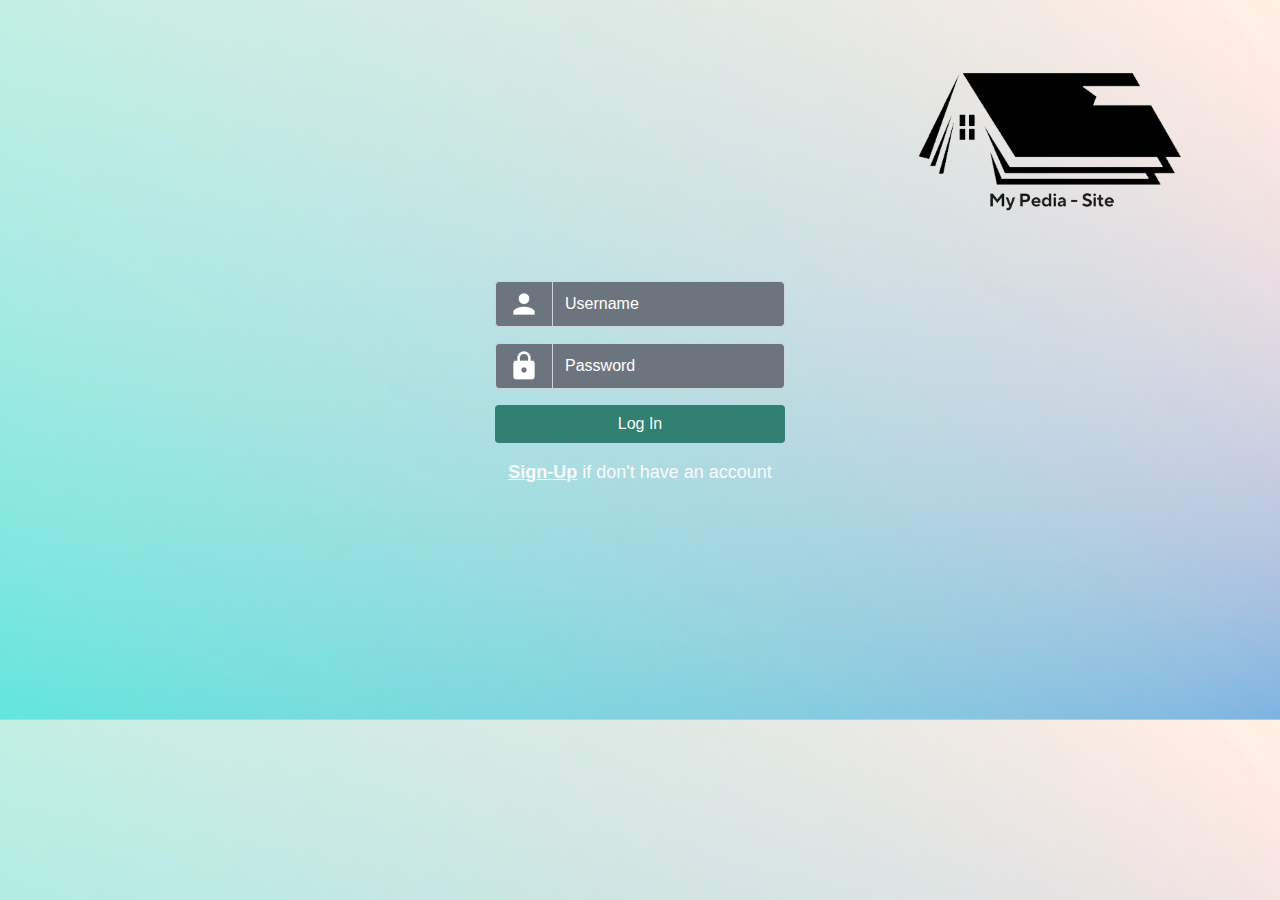
<file: login.html>
<!doctype html>
<html lang="en">

<head>
    <!-- Required meta tags -->
    <meta charset="utf-8">
    <meta name="viewport" content="width=device-width, initial-scale=1, shrink-to-fit=no">

    <!-- Bootstrap CSS -->
    <link rel="stylesheet" href="https://cdn.jsdelivr.net/npm/bootstrap@4.0.0/dist/css/bootstrap.min.css"
        integrity="sha384-Gn5384xqQ1aoWXA+058RXPxPg6fy4IWvTNh0E263XmFcJlSAwiGgFAW/dAiS6JXm" crossorigin="anonymous">
    
        <link rel="stylesheet" href="css/style.css">

    <title>My Pedia Site</title>
</head>

<body>

    <div class="container-fluid   ">
        <div class="col-sm-12 col-lg-12 d-flex justify-content-end ">

            <img src="img/logo.png" class="img-fluid" alt="">
        </div>
        <div class="col-sm-12 col-lg-12 d-flex justify-content-center ">
            <div class="">
                <div class="input-group mb-3 ">
                    <div class="input-group-prepend ">
                        <!-- <span class="input-group-text" id="basic-addon1"></span> -->
                        <img src="img/user.png" alt="" class="input-group-text bg-secondary">
                    </div>
                    <input type="text" id="username" class="form-control  bg-secondary text-light" placeholder="Username" aria-label="Username"
                        aria-describedby="basic-addon1">
                </div>
                <div class="input-group mb-3">
                    <div class="input-group-prepend ">
                        <!-- <span class="input-group-text" id="basic-addon1"></span> -->
                        <img src="img/lock.png" alt="" class="input-group-text bg-secondary">
                    </div>
                    <input type="password" id="password" class="form-control bg-secondary text-light " placeholder="Password" aria-label="Password"
                        aria-describedby="basic-addon1">
                </div>
                <button type="submit" id="buttonlogin" class="btn w-100 text-light">Log In</button>
                <div class="mt-3 text-center" style="font-size:18px">
                    <a class="text-light font-weight-bold" style="text-decoration:underline;" href="">Sign-Up</a> 
                    <span class="text-light">if don't have an account </span>
                </div>
            </div>
        </div>
    </div>

    <!-- Optional JavaScript -->
    <!-- jQuery first, then Popper.js, then Bootstrap JS -->
    <script src="https://code.jquery.com/jquery-3.2.1.slim.min.js"
        integrity="sha384-KJ3o2DKtIkvYIK3UENzmM7KCkRr/rE9/Qpg6aAZGJwFDMVNA/GpGFF93hXpG5KkN" crossorigin="anonymous">
    </script>
    <script src="https://cdn.jsdelivr.net/npm/popper.js@1.12.9/dist/umd/popper.min.js"
        integrity="sha384-ApNbgh9B+Y1QKtv3Rn7W3mgPxhU9K/ScQsAP7hUibX39j7fakFPskvXusvfa0b4Q" crossorigin="anonymous">
    </script>
    <script src="https://cdn.jsdelivr.net/npm/bootstrap@4.0.0/dist/js/bootstrap.min.js"
        integrity="sha384-JZR6Spejh4U02d8jOt6vLEHfe/JQGiRRSQQxSfFWpi1MquVdAyjUar5+76PVCmYl" crossorigin="anonymous">
    </script>
</body>

</html>

<!-- <div class="input-group flex-nowrap" style="margin-top: 15%; width: 30%; margin-left: 35%;">
  <span style="background-color:#3c3c3c;" class="input-group-text" id="addon-wrapping">@</span>
  <input style="background-color:#3c3c3c; color:white;" type="text" class="form-control" placeholder="Username">
</div> -->
</file>
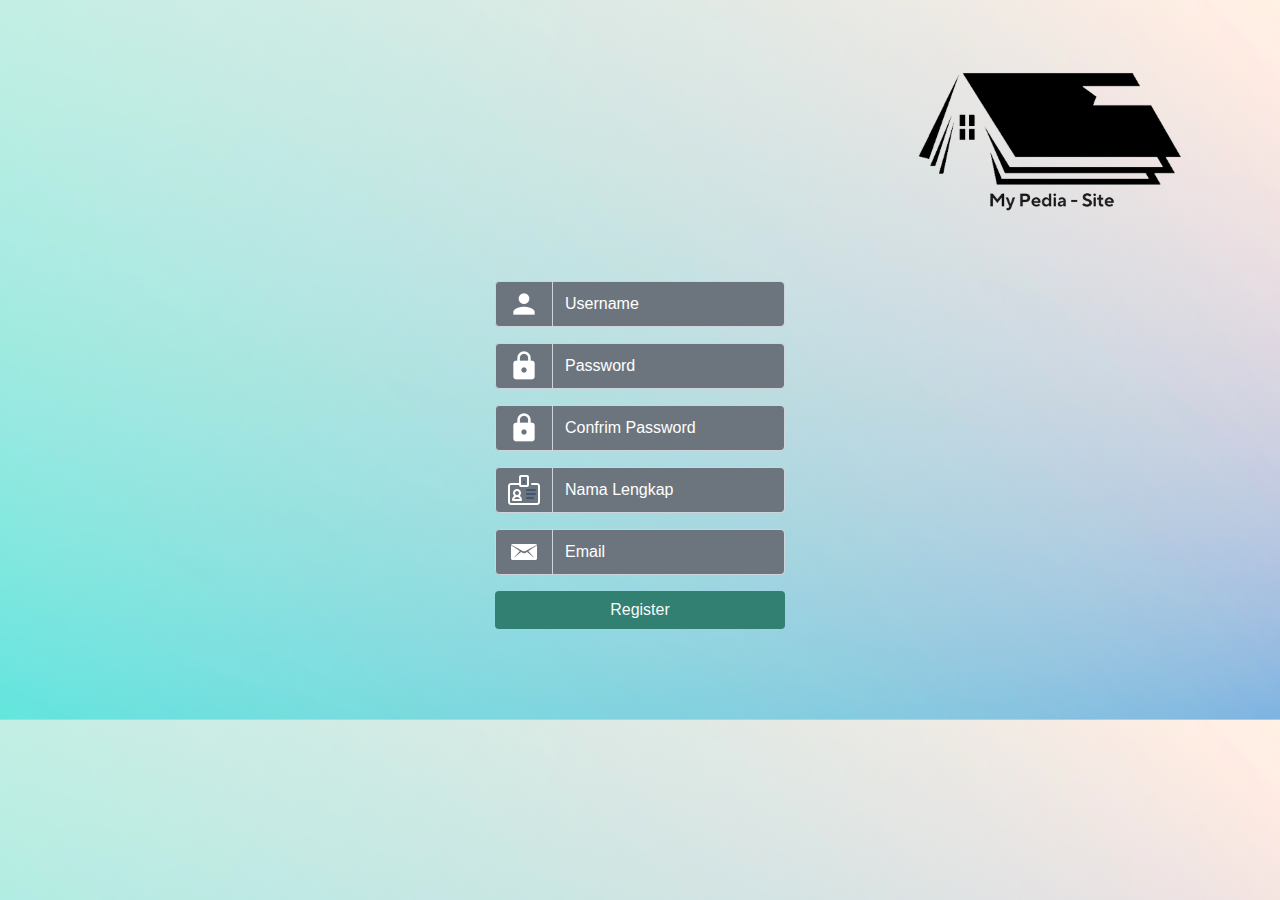
<file: register.html>
<!doctype html>
<html lang="en">

<head>
    <!-- Required meta tags -->
    <meta charset="utf-8">
    <meta name="viewport" content="width=device-width, initial-scale=1, shrink-to-fit=no">

    <!-- Bootstrap CSS -->
    <link rel="stylesheet" href="https://cdn.jsdelivr.net/npm/bootstrap@4.0.0/dist/css/bootstrap.min.css"
        integrity="sha384-Gn5384xqQ1aoWXA+058RXPxPg6fy4IWvTNh0E263XmFcJlSAwiGgFAW/dAiS6JXm" crossorigin="anonymous">

    <link rel="stylesheet" href="css/style.css">

    <title>My Pedia Site</title>
</head>

<body>

    <div class="container-fluid   ">
        <div class="col-sm-12 col-lg-12 d-flex justify-content-end ">

            <img src="img/logo.png" class="img-fluid" alt="">
        </div>
        <div class="col-sm-12 col-lg-12 d-flex justify-content-center ">
            <div class="">
                <div class="input-group mb-3 ">
                    <div class="input-group-prepend ">
                        <!-- <span class="input-group-text" id="basic-addon1"></span> -->
                        <img src="img/user.png" alt="" class="input-group-text bg-secondary">
                    </div>
                    <input type="text" id="username" class="form-control  bg-secondary text-light"
                        placeholder="Username" aria-label="Username" aria-describedby="basic-addon1" required>
                </div>
                <div class="input-group mb-3">
                    <div class="input-group-prepend ">
                        <!-- <span class="input-group-text" id="basic-addon1"></span> -->
                        <img src="img/lock.png" alt="" class="input-group-text bg-secondary">
                    </div>
                    <input type="password" id="password" class="form-control bg-secondary text-light "
                        placeholder="Password" aria-label="Password" aria-describedby="basic-addon1"required>
                </div>

                <div class="input-group mb-3">
                    <div class="input-group-prepend ">
                        <!-- <span class="input-group-text" id="basic-addon1"></span> -->
                        <img src="img/lock.png" alt="" class="input-group-text bg-secondary">
                    </div>
                    <input type="password" id="password" class="form-control bg-secondary text-light "
                        placeholder="Confrim Password" aria-label="Password" aria-describedby="basic-addon1" required>
                </div>
                <div class="input-group mb-3">
                    <div class="input-group-prepend ">
                        <!-- <span class="input-group-text" id="basic-addon1"></span> -->
                        <img src="img/name-icon.png" alt="" class="input-group-text bg-secondary">
                    </div>
                    <input type="email" id="email" class="form-control bg-secondary text-light " placeholder="Nama Lengkap"
                        aria-label="email" aria-describedby="basic-addon1" required>
                </div>

                <div class="input-group mb-3">
                    <div class="input-group-prepend ">
                        <!-- <span class="input-group-text" id="basic-addon1"></span> -->
                        <img src="img/email.png" alt="" class="input-group-text bg-secondary">
                    </div>
                    <input type="email" id="email" class="form-control bg-secondary text-light " placeholder="Email"
                        aria-label="email" aria-describedby="basic-addon1" required>
                </div>

                <button type="submit" id="buttonlogin" class="btn w-100 text-light">Register</button>
                <div class="mt-3 text-center" style="font-size:18px">

                </div>
            </div>
        </div>
    </div>

    <!-- Optional JavaScript -->
    <!-- jQuery first, then Popper.js, then Bootstrap JS -->
    <script src="https://code.jquery.com/jquery-3.2.1.slim.min.js"
        integrity="sha384-KJ3o2DKtIkvYIK3UENzmM7KCkRr/rE9/Qpg6aAZGJwFDMVNA/GpGFF93hXpG5KkN" crossorigin="anonymous">
    </script>
    <script src="https://cdn.jsdelivr.net/npm/popper.js@1.12.9/dist/umd/popper.min.js"
        integrity="sha384-ApNbgh9B+Y1QKtv3Rn7W3mgPxhU9K/ScQsAP7hUibX39j7fakFPskvXusvfa0b4Q" crossorigin="anonymous">
    </script>
    <script src="https://cdn.jsdelivr.net/npm/bootstrap@4.0.0/dist/js/bootstrap.min.js"
        integrity="sha384-JZR6Spejh4U02d8jOt6vLEHfe/JQGiRRSQQxSfFWpi1MquVdAyjUar5+76PVCmYl" crossorigin="anonymous">
    </script>
</body>

</html>

<!-- <div class="input-group flex-nowrap" style="margin-top: 15%; width: 30%; margin-left: 35%;">
  <span style="background-color:#3c3c3c;" class="input-group-text" id="addon-wrapping">@</span>
  <input style="background-color:#3c3c3c; color:white;" type="text" class="form-control" placeholder="Username">
</div> -->
</file>
<file: css/style.css>
body{
  background-image: url("../img/bg.png");
  background-size: cover;
}

.body {
  background-image: url("../img/bg.png");
}
#buttonlogin {
  background: #328072;
}
.form-control::placeholder {
  color: white;
  opacity: 1; /* Firefox */
}

#btnfont {
  font-family: "TT Commons", sans-serif;
}
.dropdown-item:hover {
 width: 0px;
}

.about{
  background-image: url("../img/bg-about.png");
  height: 100vh;
  padding: 150px 0 0 0;
}

.articel{
  background-image: url("../img/bg.png");
  height: 100vh;
}

.articel2{
  background-image: url("../img/bg-articel.png");
  height: 100vh;
  padding: 30px 0 0 0;
}

.team {
  background-image: url("../img/bg.png");
 height: 100vh;
 padding: 10px 0 0 0;
}

.reader {
  background-image: url("../img/bg.png");
 height: 100vh;
 padding: 150px 0 0 0;
}

.profile {
  background-image: url("../img/bg.png");
 height:100vh;
 padding: 100px 0 0 0;


}
</file>
